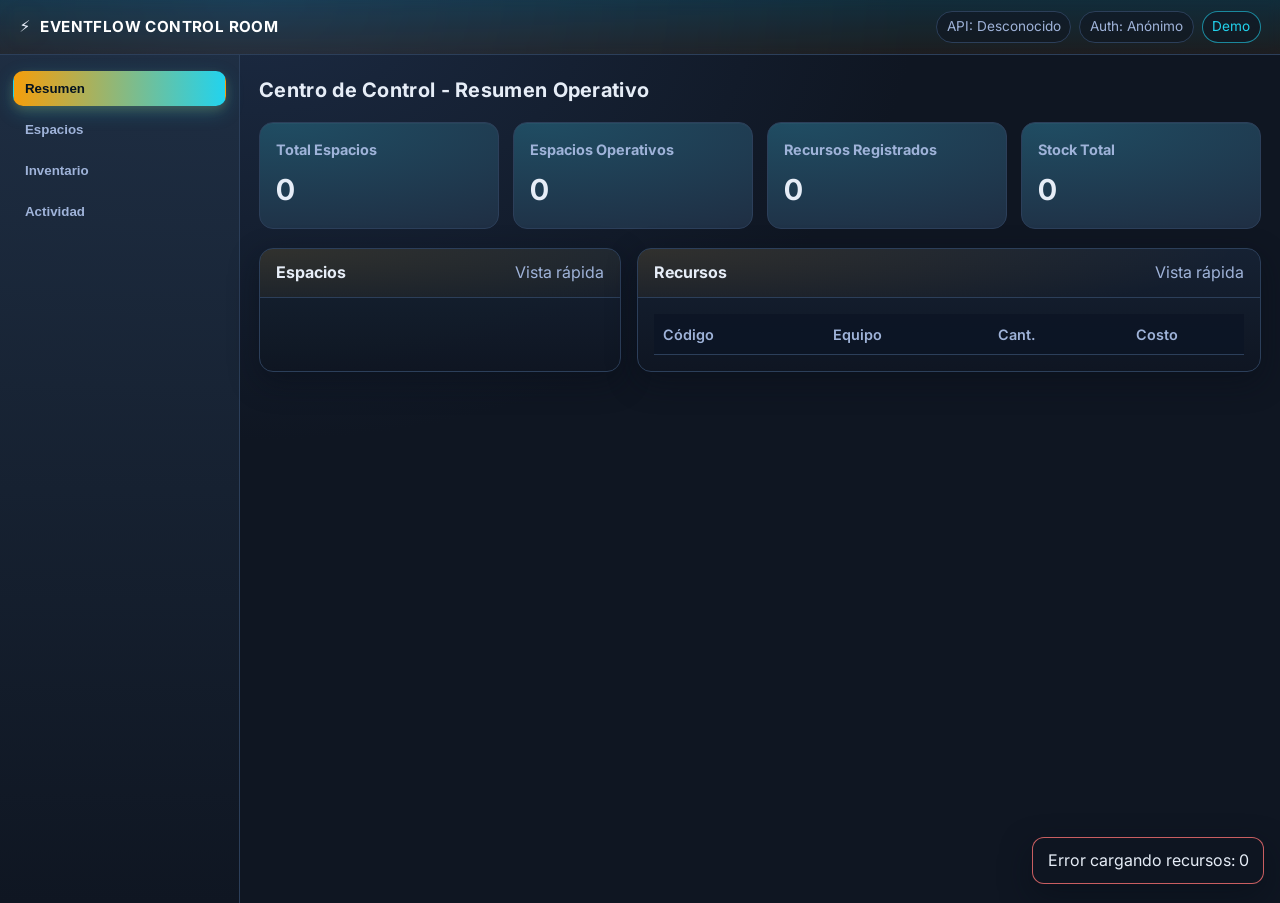
<file: frontend/index.html>
﻿<!DOCTYPE html>
<html lang="es">
<head>
    <meta charset="UTF-8">
    <meta name="viewport" content="width=device-width, initial-scale=1.0">
    <title>EventFlow Control Room</title>
    <link rel="preconnect" href="https://fonts.googleapis.com">
    <link rel="preconnect" href="https://fonts.gstatic.com" crossorigin>
    <link href="https://fonts.googleapis.com/css2?family=Inter:wght@400;600;700&display=swap" rel="stylesheet">
    <link rel="stylesheet" href="styles.css">
</head>
<body>
    <header class="topbar">
        <div class="brand">
            <span class="brand-mark">⚡</span>
            <span class="brand-name">EventFlow Control Room</span>
        </div>
        <div class="topbar-meta">
            <span id="api-status" class="status-pill">API: --</span>
            <span id="auth-status" class="status-pill">Auth: Anónimo</span>
            <span class="user-pill">Demo</span>
        </div>
    </header>

    <div class="app-shell">
        <aside class="sidebar">
            <nav>
                <button class="nav-btn active" data-target="panel-resumen">Resumen</button>
                <button class="nav-btn" data-target="panel-espacios">Espacios</button>
                <button class="nav-btn" data-target="panel-inventario">Inventario</button>
                <button class="nav-btn" data-target="panel-actividad">Actividad</button>
            </nav>
        </aside>

        <main class="main">
            <!-- Resumen -->
            <section id="panel-resumen" class="panel active">
                <h1 class="panel-title">Centro de Control - Resumen Operativo</h1>
                <div class="kpi-grid">
                    <article class="kpi-card">
                        <h3>Total Espacios</h3>
                        <div class="kpi-value" id="kpi-total-espacios">0</div>
                    </article>
                    <article class="kpi-card">
                        <h3>Espacios Operativos</h3>
                        <div class="kpi-value" id="kpi-operativos">0</div>
                    </article>
                    <article class="kpi-card">
                        <h3>Recursos Registrados</h3>
                        <div class="kpi-value" id="kpi-recursos">0</div>
                    </article>
                    <article class="kpi-card">
                        <h3>Stock Total</h3>
                        <div class="kpi-value" id="kpi-stock">0</div>
                    </article>
                </div>

                <div class="panel-grid">
                    <article class="card">
                        <header class="card-header">
                            <h2>Espacios</h2>
                            <span class="muted">Vista rápida</span>
                        </header>
                        <div class="card-body" id="resumen-espacios"></div>
                    </article>
                    <article class="card">
                        <header class="card-header">
                            <h2>Recursos</h2>
                            <span class="muted">Vista rápida</span>
                        </header>
                        <div class="card-body">
                            <div class="table-wrap">
                                <table class="data-table" id="resumen-recursos-table">
                                    <thead>
                                        <tr>
                                            <th>Código</th>
                                            <th>Equipo</th>
                                            <th>Cant.</th>
                                            <th>Costo</th>
                                            <th>Espacio</th>
                                        </tr>
                                    </thead>
                                    <tbody></tbody>
                                </table>
                            </div>
                        </div>
                    </article>
                </div>
            </section>

            <!-- Espacios -->
            <section id="panel-espacios" class="panel">
                <h1 class="panel-title">Gestión de Espacios</h1>
                <div class="panel-grid">
                    <article class="card">
                        <header class="card-header">
                            <h2>Registrar Espacio</h2>
                        </header>
                        <div class="card-body">
                            <form id="form-espacio" novalidate>
                                <div class="form-row">
                                    <label>Nombre
                                        <input type="text" id="esp-nombre" required minlength="1">
                                    </label>
                                </div>
                                <div class="form-row">
                                    <label>Ubicación/Bloque
                                        <input type="text" id="esp-ubicacion" required>
                                    </label>
                                </div>
                                <div class="form-row two-col">
                                    <label>Aforo Máximo
                                        <input type="number" id="esp-aforo" min="1" step="1" required>
                                    </label>
                                    <label>Estado Operativo
                                        <select id="esp-estado">
                                            <option value="OPERATIVO">OPERATIVO</option>
                                            <option value="MANTENIMIENTO">MANTENIMIENTO</option>
                                            <option value="FUERA_DE_SERVICIO">FUERA_DE_SERVICIO</option>
                                        </select>
                                    </label>
                                </div>
                                <div class="form-actions">
                                    <button type="submit" class="btn primary" id="btn-guardar-espacio">Guardar Espacio</button>
                                    <button type="button" class="btn ghost" id="btn-cancelar-espacio" hidden>Cancelar</button>
                                    <button type="button" class="btn ghost" id="btn-recargar-espacios">Recargar</button>
                                </div>
                                <p class="form-help" id="msg-espacio"></p>
                            </form>
                        </div>
                    </article>
                    <article class="card">
                        <header class="card-header">
                            <h2>Listado de Espacios</h2>
                            <div class="card-actions">
                                <input type="search" id="search-espacios" placeholder="Buscar por nombre/ubicación...">
                            </div>
                        </header>
                        <div class="card-body">
                            <div class="table-wrap">
                                <table class="data-table" id="tabla-espacios">
                                    <thead>
                                        <tr>
                                            <th>ID</th>
                                            <th>Nombre</th>
                                            <th>Bloque</th>
                                            <th>Aforo</th>
                                            <th>Estado</th>
                                            <th>Acciones</th>
                                        </tr>
                                    </thead>
                                    <tbody></tbody>
                                </table>
                            </div>
                        </div>
                    </article>
                </div>
            </section>

            <!-- Inventario -->
            <section id="panel-inventario" class="panel">
                <h1 class="panel-title">Inventario de Recursos Técnicos</h1>
                <div class="panel-grid">
                    <article class="card">
                        <header class="card-header">
                            <h2>Registrar Recurso</h2>
                        </header>
                        <div class="card-body">
                            <form id="form-recurso" novalidate>
                                <div class="form-row">
                                    <label>Nombre del Equipo
                                        <input type="text" id="rec-nombre" required>
                                    </label>
                                </div>
                                <div class="form-row two-col">
                                    <label>Código de Inventario (EV-AAA-000)
                                        <input type="text" id="rec-codigo" placeholder="EV-SON-001" required>
                                    </label>
                                    <label>Espacio
                                        <select id="rec-espacio" required></select>
                                    </label>
                                </div>
                                <div class="form-row two-col">
                                    <label>Costo Alquiler/Mantenimiento (S/)
                                        <input type="number" id="rec-costo" min="0.01" step="0.01" required>
                                    </label>
                                    <label>Cantidad en Stock
                                        <input type="number" id="rec-stock" min="0" step="1" required>
                                    </label>
                                </div>
                                <div class="form-actions">
                                    <button type="submit" class="btn primary" id="btn-guardar-recurso">Guardar Recurso</button>
                                    <button type="button" class="btn ghost" id="btn-cancelar-recurso" hidden>Cancelar</button>
                                    <button type="button" class="btn ghost" id="btn-recargar-recursos">Recargar</button>
                                </div>
                                <p class="form-help" id="msg-recurso"></p>
                            </form>
                        </div>
                    </article>
                    <article class="card">
                        <header class="card-header">
                            <h2>Listado de Recursos</h2>
                            <div class="card-actions">
                                <input type="search" id="search-recursos" placeholder="Buscar código/equipo/espacio...">
                                <input type="number" id="filtro-costo-min" placeholder="Costo mín">
                                <input type="number" id="filtro-costo-max" placeholder="Costo máx">
                                <select id="filtro-espacio">
                                    <option value="">Todos los espacios</option>
                                </select>
                            </div>
                        </header>
                        <div class="card-body">
                            <div class="table-wrap">
                                <table class="data-table" id="tabla-recursos">
                                    <thead>
                                        <tr>
                                            <th>ID</th>
                                            <th>Código</th>
                                            <th>Equipo</th>
                                            <th>Costo</th>
                                            <th>Stock</th>
                                            <th>Espacio</th>
                                            <th>Acciones</th>
                                        </tr>
                                    </thead>
                                    <tbody></tbody>
                                </table>
                            </div>
                        </div>
                    </article>
                </div>
            </section>

            <!-- Actividad / Auth -->
            <section id="panel-actividad" class="panel">
                <h1 class="panel-title">Actividad & Autenticación</h1>
                <div class="panel-grid">
                    <article class="card">
                        <header class="card-header">
                            <h2>Estado de API</h2>
                        </header>
                        <div class="card-body">
                            <p>URL Base: <code id="api-base-url">--</code></p>
                            <p>Última petición: <span id="last-activity">--</span></p>
                            <div class="form-actions">
                                <button type="button" class="btn ghost" id="btn-test-api">Probar GET /api/espacios/</button>
                            </div>
                            <p class="form-help" id="msg-api"></p>
                        </div>
                    </article>
                    <article class="card">
                        <header class="card-header">
                            <h2>Token Authentication (DRF)</h2>
                            <span class="muted">Para operaciones POST/PUT/PATCH/DELETE</span>
                        </header>
                        <div class="card-body">
                            <div class="form-row">
                                <label>Usuario
                                    <input type="text" id="auth-user" placeholder="Usuario">
                                </label>
                            </div>
                            <div class="form-row">
                                <label>Contraseña
                                    <input type="password" id="auth-pass" placeholder="Contraseña">
                                </label>
                            </div>
                            <div class="form-actions">
                                <button type="button" class="btn primary" id="btn-obtener-token">Obtener Token</button>
                                <button type="button" class="btn ghost" id="btn-limpiar-token">Limpiar Token</button>
                            </div>
                            <p class="form-help" id="msg-auth"></p>
                            <pre class="token-preview" id="token-preview">Sin token</pre>
                        </div>
                    </article>
                </div>
            </section>
        </main>
    </div>

    <div id="toast" class="toast" role="status" aria-live="polite"></div>

    <script src="app.js"></script>
</body>
</html>
</file>
<file: frontend/styles.css>
﻿:root {
    --bg: #0f1622;
    --panel: #162233;
    --card: #1f2f44;
    --border: #2c3f5a;
    --text: #e6edf7;
    --muted: #9fb3d9;
    --accent: #f59e0b; /* amber */
    --accent-cyan: #22d3ee;
    --success: #10b981;
    --danger: #f87171;
    --warn: #fbbf24;
    --info: #60a5fa;
}

* {
    box-sizing: border-box;
    margin: 0;
    padding: 0;
}

body {
    font-family: 'Inter', system-ui, -apple-system, Segoe UI, Roboto, Helvetica, Arial, 'Apple Color Emoji', 'Segoe UI Emoji';
    background: radial-gradient(1200px 800px at 20% 0%, #1b2a42 0%, var(--bg) 55%);
    color: var(--text);
    line-height: 1.6;
}

.topbar {
    display: flex;
    justify-content: space-between;
    align-items: center;
    padding: 0.7rem 1.2rem;
    border-bottom: 1px solid var(--border);
    background: linear-gradient(180deg, rgba(34, 211, 238, 0.12), rgba(245, 158, 11, 0.06));
    backdrop-filter: blur(6px);
    position: sticky;
    top: 0;
    z-index: 5;
}

.brand {
    display: flex;
    gap: 0.6rem;
    align-items: center;
    font-weight: 700;
    letter-spacing: 0.4px;
}

.brand-mark {
    filter: drop-shadow(0 0 12px rgba(245, 158, 11, 0.6));
}

.brand-name {
    text-transform: uppercase;
    font-size: 0.95rem;
    color: #fff;
}

.topbar-meta {
    display: flex;
    gap: 0.5rem;
    align-items: center;
    flex-wrap: wrap;
}

.status-pill,
.user-pill {
    border: 1px solid var(--border);
    padding: 0.25rem 0.6rem;
    border-radius: 999px;
    font-size: 0.85rem;
    color: var(--muted);
    background: rgba(15, 22, 34, 0.6);
}

.user-pill {
    color: var(--accent-cyan);
    border-color: rgba(34, 211, 238, 0.6);
}

.app-shell {
    display: grid;
    grid-template-columns: 240px 1fr;
    min-height: calc(100vh - 52px);
}

.sidebar {
    border-right: 1px solid var(--border);
    background: linear-gradient(180deg, rgba(31, 47, 68, 0.9), rgba(15, 22, 34, 0.9));
    padding: 1rem 0.8rem;
}

.nav-btn {
    width: 100%;
    text-align: left;
    background: transparent;
    border: 1px solid transparent;
    color: var(--muted);
    padding: 0.55rem 0.7rem;
    border-radius: 10px;
    margin-bottom: 0.4rem;
    cursor: pointer;
    transition: all 140ms ease;
    font-weight: 600;
}

.nav-btn:hover {
    color: var(--text);
    background: rgba(34, 211, 238, 0.12);
    border-color: rgba(34, 211, 238, 0.35);
}

.nav-btn.active {
    color: #04121f;
    background: linear-gradient(90deg, var(--accent), var(--accent-cyan));
    border-color: transparent;
    box-shadow: 0 6px 18px rgba(34, 211, 238, 0.25), 0 4px 10px rgba(245, 158, 11, 0.18);
}

.main {
    padding: 1.2rem;
}

.panel {
    display: none;
    animation: fade 200ms ease;
}

.panel.active {
    display: block;
}

@keyframes fade {
    from {
        opacity: 0;
        transform: translateY(4px);
    }

    to {
        opacity: 1;
        transform: translateY(0);
    }
}

.panel-title {
    font-size: 1.25rem;
    margin-bottom: 1rem;
    letter-spacing: 0.3px;
}

.kpi-grid {
    display: grid;
    grid-template-columns: repeat(4, 1fr);
    gap: 0.9rem;
    margin-bottom: 1.2rem;
}

.kpi-card {
    border: 1px solid var(--border);
    border-radius: 14px;
    padding: 0.9rem 1rem;
    background: radial-gradient(400px 120px at 10% 0%, rgba(34, 211, 238, 0.18), transparent), var(--card);
    box-shadow: inset 0 1px 0 rgba(255, 255, 255, 0.03);
}

.kpi-card h3 {
    color: var(--muted);
    font-size: 0.9rem;
    margin-bottom: 0.4rem;
}

.kpi-value {
    font-size: 1.8rem;
    font-weight: 700;
}

.panel-grid {
    display: grid;
    grid-template-columns: 1.1fr 1.9fr;
    gap: 1rem;
}

.card {
    border: 1px solid var(--border);
    border-radius: 14px;
    background: linear-gradient(180deg, rgba(22, 34, 51, 0.98), rgba(15, 22, 34, 0.98));
    overflow: hidden;
    box-shadow: 0 10px 30px rgba(8, 14, 24, 0.45);
}

.card-header {
    display: flex;
    justify-content: space-between;
    align-items: center;
    padding: 0.7rem 1rem;
    border-bottom: 1px solid var(--border);
    background: radial-gradient(600px 80px at 0% 0%, rgba(245, 158, 11, 0.12), transparent);
}

.card-header h2 {
    font-size: 1rem;
}

.card-actions {
    display: flex;
    gap: 0.4rem;
    flex-wrap: wrap;
}

.card-actions input,
.card-actions select {
    background: #0c1525;
    border: 1px solid var(--border);
    color: var(--text);
    padding: 0.35rem 0.5rem;
    border-radius: 8px;
    font-size: 0.9rem;
}

.card-body {
    padding: 1rem;
}

.muted {
    color: var(--muted);
}

.form-row {
    margin-bottom: 0.9rem;
}

.form-row.two-col {
    display: grid;
    grid-template-columns: 1fr 1fr;
    gap: 0.8rem;
}

label {
    display: flex;
    flex-direction: column;
    gap: 0.35rem;
    color: var(--muted);
    font-size: 0.95rem;
}

input,
select {
    background: #0c1525;
    border: 1px solid var(--border);
    color: var(--text);
    padding: 0.5rem 0.6rem;
    border-radius: 10px;
    font-size: 0.98rem;
}

input:focus,
select:focus {
    outline: none;
    border-color: rgba(34, 211, 238, 0.8);
    box-shadow: 0 0 0 3px rgba(34, 211, 238, 0.18);
}

.form-actions {
    display: flex;
    gap: 0.5rem;
    flex-wrap: wrap;
    margin-top: 0.6rem;
}

.btn {
    border: 1px solid var(--border);
    background: #0f1a2c;
    color: var(--text);
    padding: 0.5rem 0.9rem;
    border-radius: 10px;
    cursor: pointer;
    font-weight: 600;
    transition: all 120ms ease;
}

.btn:hover:not(:disabled) {
    transform: translateY(-1px);
    box-shadow: 0 6px 16px rgba(8, 14, 24, 0.45);
}

.btn:disabled {
    opacity: 0.55;
    cursor: not-allowed;
}

.btn.primary {
    background: linear-gradient(90deg, var(--accent), var(--accent-cyan));
    color: #04121f;
    border-color: transparent;
}

.btn.ghost {
    background: transparent;
}

.form-help {
    margin-top: 0.7rem;
    color: var(--muted);
    font-size: 0.9rem;
    min-height: 1.2rem;
}

.token-preview {
    margin-top: 0.7rem;
    background: #050b14;
    border: 1px dashed var(--border);
    border-radius: 10px;
    padding: 0.6rem;
    color: var(--muted);
    font-size: 0.85rem;
    word-break: break-all;
    white-space: pre-wrap;
}

.table-wrap {
    overflow-x: auto;
}

.data-table {
    width: 100%;
    border-collapse: collapse;
    min-width: 720px;
}

.data-table thead th {
    text-align: left;
    color: var(--muted);
    font-weight: 600;
    font-size: 0.9rem;
    padding: 0.55rem 0.6rem;
    border-bottom: 1px solid var(--border);
    background: rgba(12, 21, 37, 0.8);
}

.data-table tbody td {
    padding: 0.55rem 0.6rem;
    border-bottom: 1px solid rgba(44, 63, 90, 0.7);
    font-size: 0.95rem;
}

.data-table tbody tr:hover {
    background: rgba(34, 211, 238, 0.08);
}

.badge {
    display: inline-flex;
    align-items: center;
    gap: 0.3rem;
    border: 1px solid var(--border);
    border-radius: 999px;
    padding: 0.15rem 0.55rem;
    font-size: 0.82rem;
    color: var(--muted);
}

.badge.operativo {
    color: #022c22;
    background: linear-gradient(90deg, #34d399, #22d3ee);
    border-color: transparent;
}

.badge.mantenimiento {
    color: #1c1917;
    background: linear-gradient(90deg, var(--warn), #f59e0b);
    border-color: transparent;
}

.badge.fuera {
    color: #1f2937;
    background: linear-gradient(90deg, #fca5a5, #f87171);
    border-color: transparent;
}

.espacio-chip {
    border: 1px solid var(--border);
    border-radius: 12px;
    padding: 0.6rem 0.8rem;
    margin-bottom: 0.6rem;
    background: radial-gradient(500px 80px at 0% 0%, rgba(34, 211, 238, 0.12), transparent);
}

.espacio-chip h4 {
    margin-bottom: 0.25rem;
}

.espacio-chip .meta {
    color: var(--muted);
    font-size: 0.9rem;
}

.toast {
    position: fixed;
    right: 1rem;
    bottom: 1rem;
    border: 1px solid var(--border);
    background: rgba(15, 22, 34, 0.98);
    color: var(--text);
    padding: 0.6rem 0.9rem;
    border-radius: 12px;
    box-shadow: 0 12px 30px rgba(8, 14, 24, 0.55);
    display: none;
    max-width: 360px;
    z-index: 10;
}

.toast.show {
    display: block;
    animation: slide 160ms ease;
}

.toast.error {
    border-color: rgba(248, 113, 113, 0.8);
}

.toast.success {
    border-color: rgba(16, 185, 129, 0.8);
}

@keyframes slide {
    from {
        opacity: 0;
        transform: translateY(6px);
    }

    to {
        opacity: 1;
        transform: translateY(0);
    }
}

@media (max-width: 1180px) {
    .kpi-grid {
        grid-template-columns: repeat(2, 1fr);
    }

    .panel-grid {
        grid-template-columns: 1fr;
    }
}

@media (max-width: 720px) {
    .app-shell {
        grid-template-columns: 1fr;
    }

    .sidebar {
        position: sticky;
        top: 52px;
        z-index: 4;
        border-right: none;
        border-bottom: 1px solid var(--border);
    }

    .sidebar nav {
        display: flex;
        gap: 0.4rem;
        flex-wrap: wrap;
    }

    .nav-btn {
        width: auto;
    }

    .topbar {
        flex-direction: column;
        align-items: flex-start;
        gap: 0.5rem;
    }
}

.btn.small {
    padding: 0.25rem 0.55rem;
    font-size: 0.8rem;
    border-radius: 8px;
}

.btn.small.danger {
    color: #fee2e2;
    border-color: rgba(248, 113, 113, 0.6);
    background: rgba(248, 113, 113, 0.12);
}

.btn.small.danger:hover:not(:disabled) {
    background: rgba(248, 113, 113, 0.22);
}

.actions-cell {
    white-space: nowrap;
}

.data-table {
    min-width: 800px;
}
</file>
